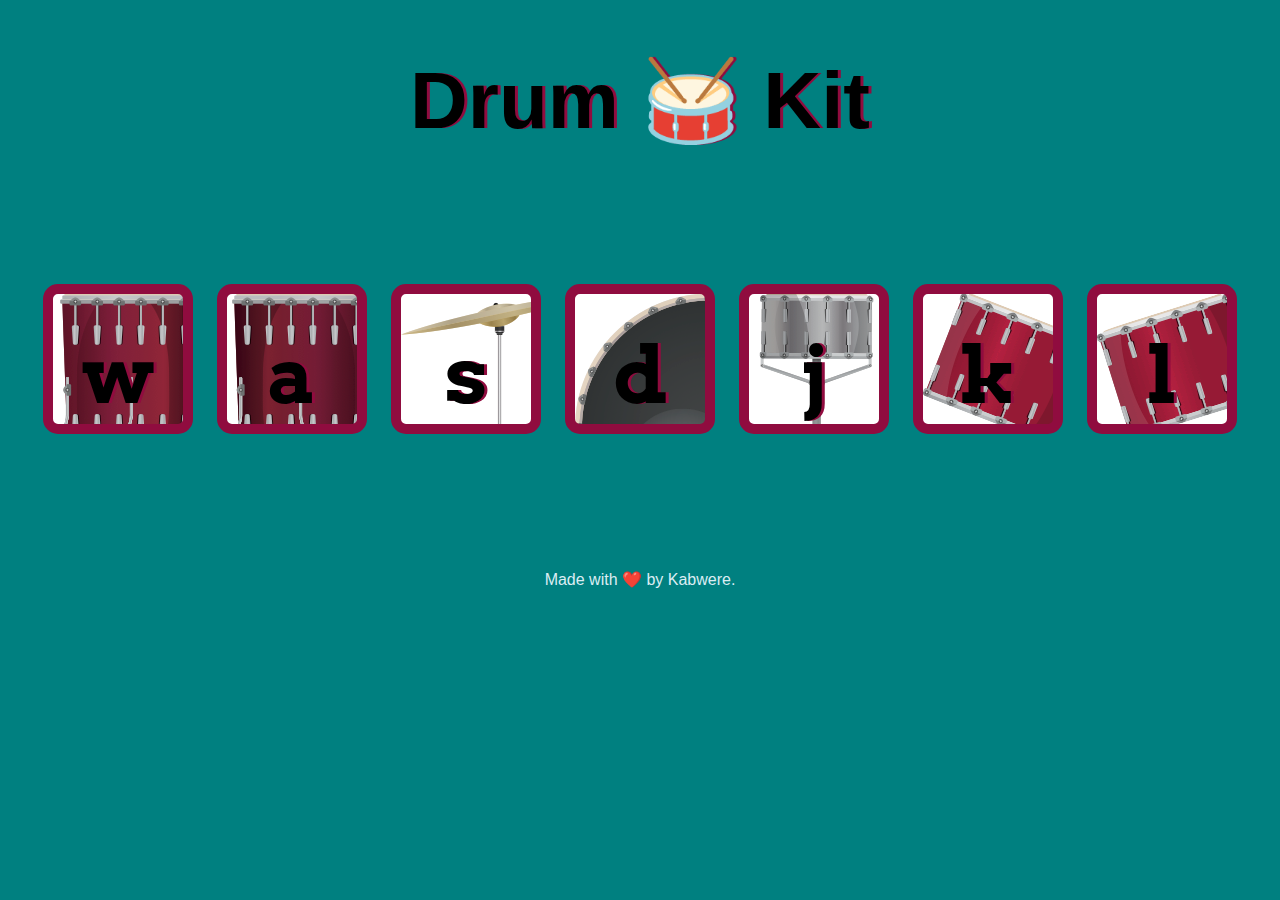
<file: DrumKit/index.html>
<!DOCTYPE html>
<html lang="en" dir="ltr">

<head>
  <meta charset="utf-8">
  <title>Drum Kit</title>
  <link rel="stylesheet" href="styles.css">
  <link href="https://fonts.googleapis.com/css?family=Arvo" rel="stylesheet">
</head>

<body>

  <h1 id="title">Drum 🥁 Kit</h1>
  <div class="set">
    <button class="w drum">w</button>
    <button class="a drum">a</button>
    <button class="s drum">s</button>
    <button class="d drum">d</button>
    <button class="j drum">j</button>
    <button class="k drum">k</button>
    <button class="l drum">l</button>
  </div>

  <script src="index.js" charset="utf-8"></script>
</body>
<footer>
  Made with ❤️ by Kabwere.
</footer>
</html>
</file>
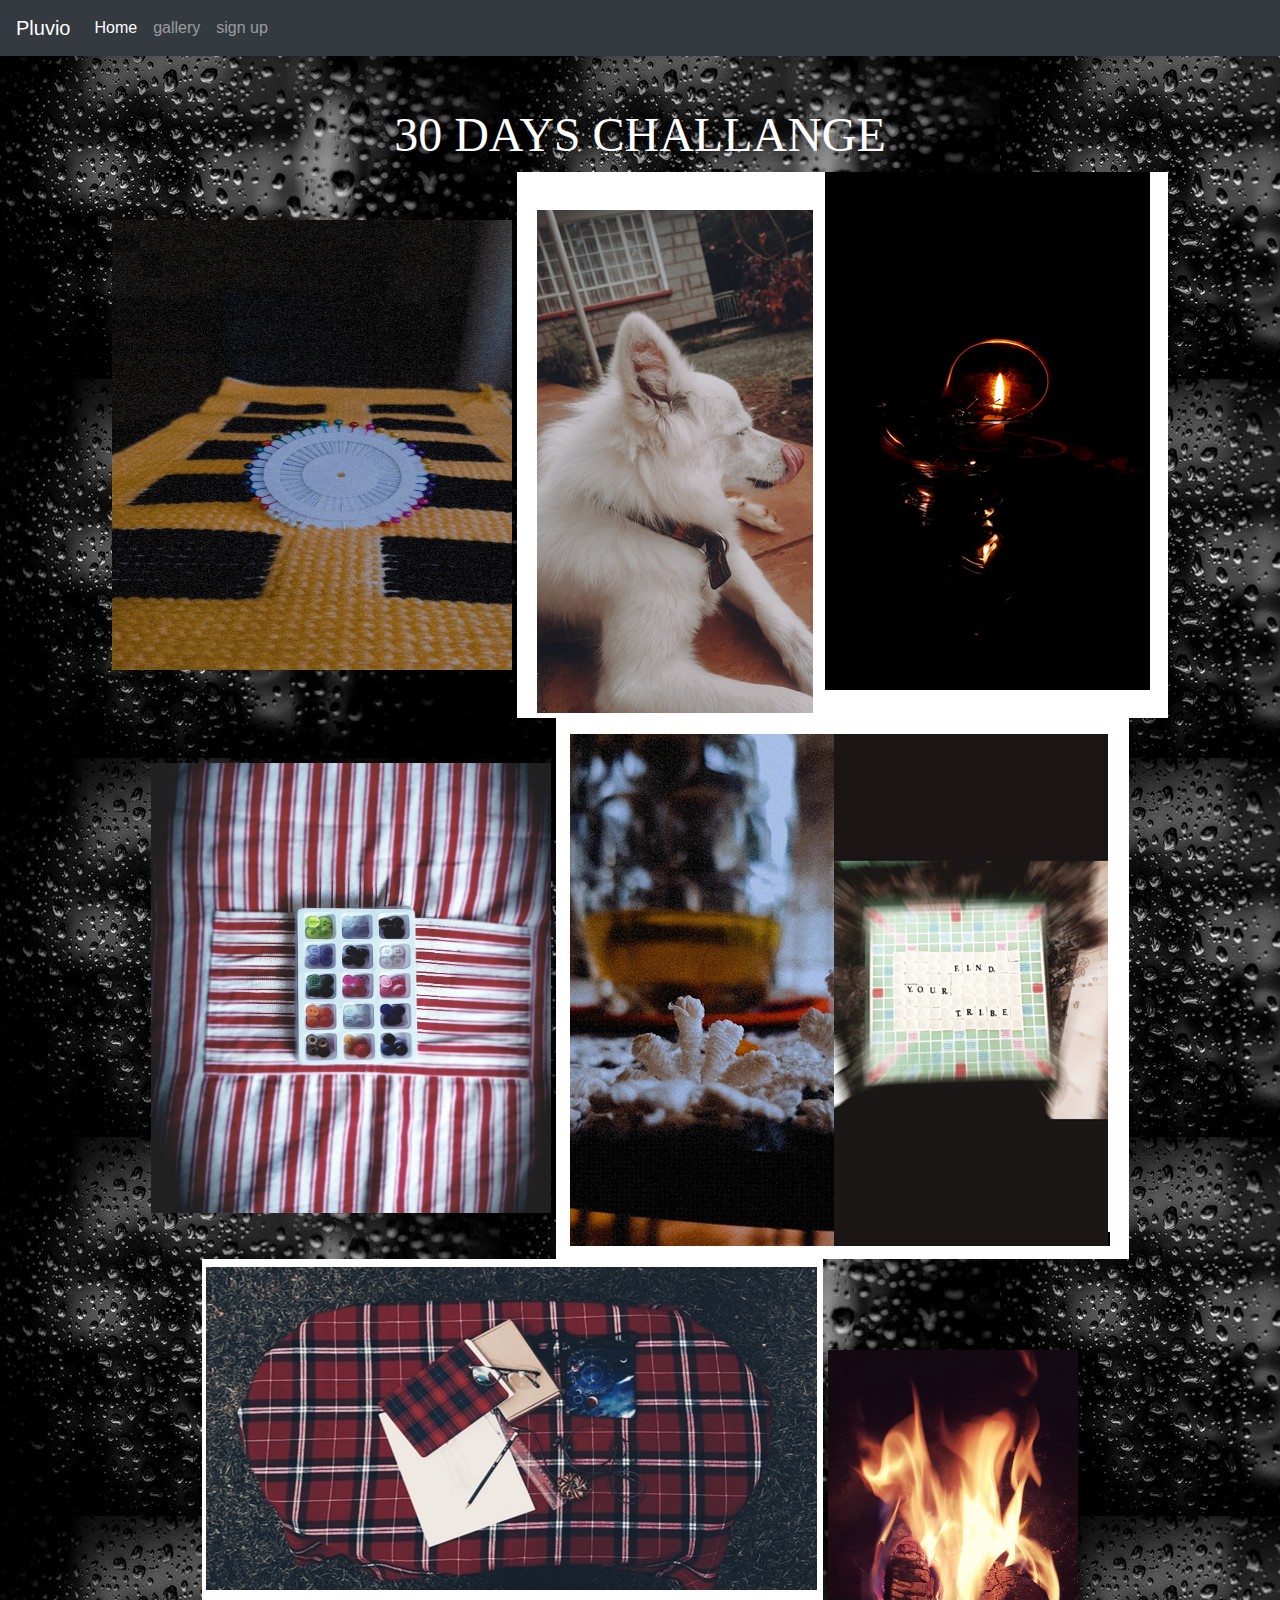
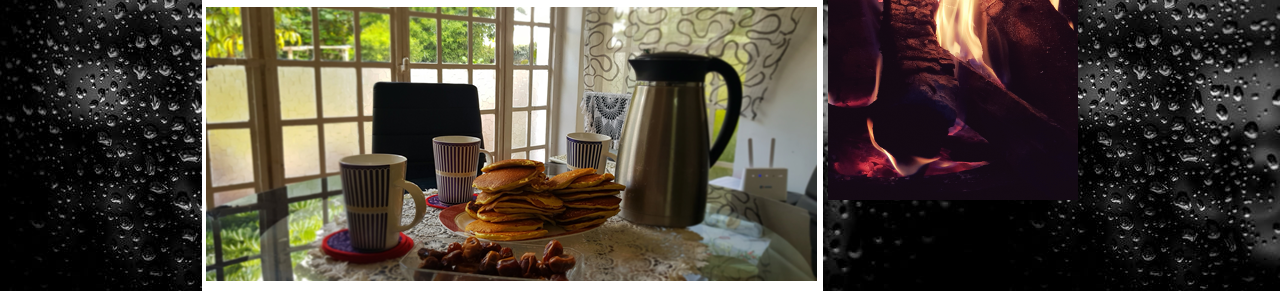
<file: personal-website/gallery.html>
<!DOCTYPE html>
<html lang="en" dir="ltr">

<head>
<meta charset="utf-8">
<title>Photography by Jeruto📸</title>
<!-- links -->
<!-- bootstrap links -->
<link rel="stylesheet" href="https://stackpath.bootstrapcdn.com/bootstrap/4.5.0/css/bootstrap.min.css">
<link rel="stylesheet" href="https://stackpath.bootstrapcdn.com/bootstrap/4.5.0/js/bootstrap.min.js">
<link rel="stylesheet" href="https://stackpath.bootstrapcdn.com/bootstrap/4.5.0/css/bootstrap.min.css" integrity="sha384-9aIt2nRpC12Uk9gS9baDl411NQApFmC26EwAOH8WgZl5MYYxFfc+NcPb1dKGj7Sk" crossorigin="anonymous">
<script src="https://stackpath.bootstrapcdn.com/bootstrap/4.5.0/js/bootstrap.min.js" integrity="sha384-OgVRvuATP1z7JjHLkuOU7Xw704+h835Lr+6QL9UvYjZE3Ipu6Tp75j7Bh/kR0JKI" crossorigin="anonymous"></script>
<!-- styles link -->
<link rel="stylesheet" href="./public/css/styles.css">

</head>

<style>

    body {
        background-image: url('./public/images/backgroundimage1.jpeg');
        background-repeat: repeat;
    }

</style>

<body>
     <!-- navigation bar -->
     <nav class="navbar navbar-expand-lg navbar-dark bg-dark">
        <a class="navbar-brand" href="index.html">Pluvio</a>
        <button class="navbar-toggler" type="button" data-toggle="collapse" data-target="#navbarNavAltMarkup" aria-controls="navbarNavAltMarkup" aria-expanded="false" aria-label="Toggle navigation">
          <span class="navbar-toggler-icon"></span>
        </button>
        <div class="collapse navbar-collapse" id="navbarNavAltMarkup">
          <div class="navbar-nav">
            <a class="nav-item nav-link active" href="index.html">Home <span class="sr-only">(current)</span></a>
            <a class="nav-item nav-link" href="gallery.html">gallery</a>
            <a class="nav-item nav-link" href="signup.html">sign up</a>
          </div>
        </div>
      </nav>

    <!-- details on the website -->

    <div id="middle-container">
        <h3>30 DAYS CHALLANGE</h3>
        <img src="./public/images/sewing.jpg" alt="sewing.jpg" class="sewing">
        <img src="./public/images/capture1.PNG" alt="capture1">
        <img src="./public/images/strips.jpg" alt="strips" class="strips">
        <img src="./public/images/Capture2.PNG" alt="Capture2">
        <img src="./public/images/Capture3.PNG" alt="Capture3">
        <img src="./public/images/6.jpg" alt="flames" class="flames">

    </div>

</body>

</html>
</file>
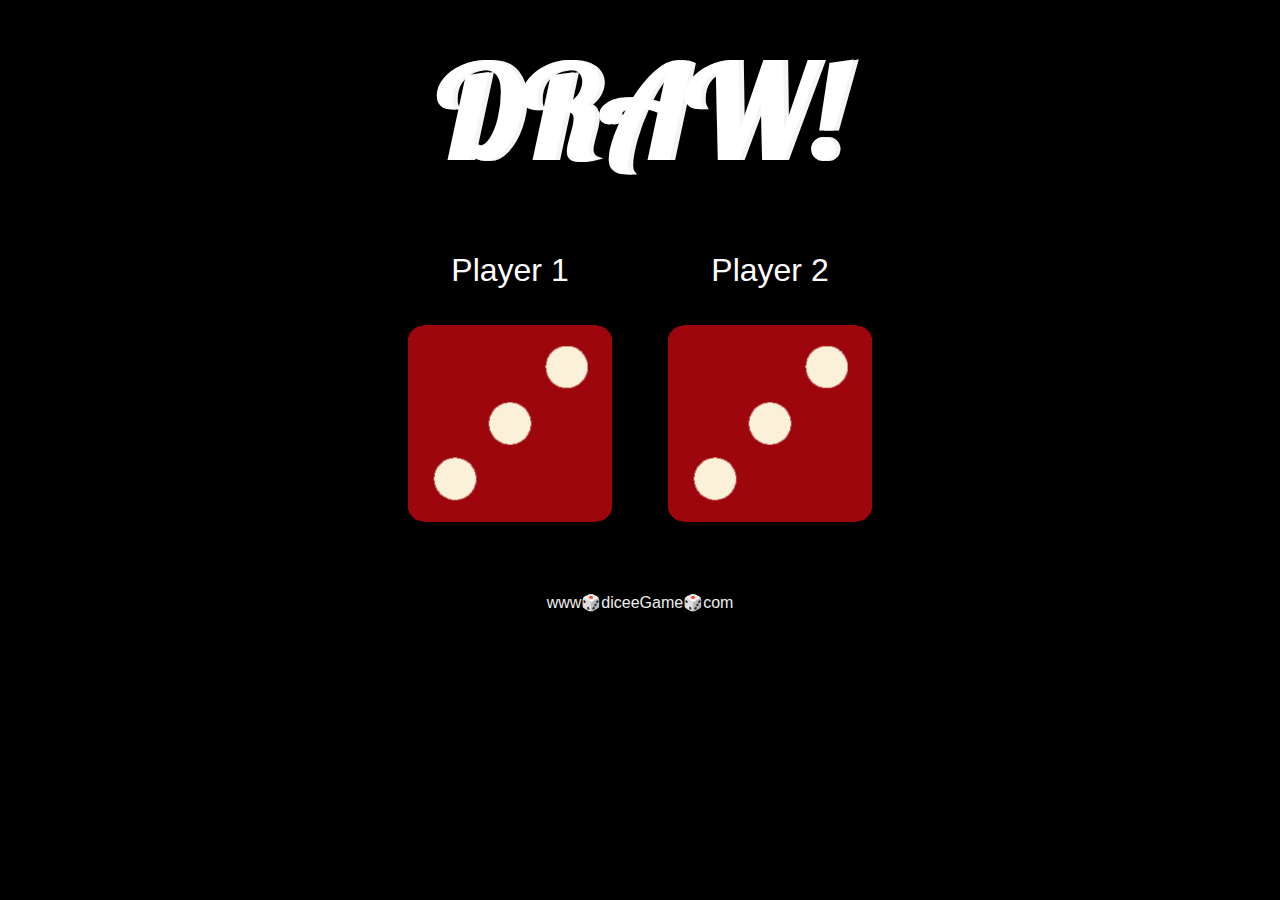
<file: TheDiceeGame/dicee.html>
<!DOCTYPE html>
<html lang="en" dir="ltr">
  <head>
    <meta charset="utf-8">
    <title>Dicee</title>
    <link rel="stylesheet" href="./css/styles.css">
    <link href="https://fonts.googleapis.com/css?family=Indie+Flower|Lobster" rel="stylesheet">
  </head>
  <body>

    <div class="container">
      <h1>Refresh Me</h1>

      <div class="dice">
        <p>Player 1</p>
        <img class="img1" src="./images/dice6.png">
      </div>

      <div class="dice">
        <p>Player 2</p>
        <img class="img2" src="./images/dice6.png">
      </div>

    </div>

    <script src="index.js" charset="utf-8"></script>
  </body>

  <footer>
    www🎲diceeGame🎲com
  </footer>
</html>
</file>
<file: DrumKit/styles.css>
body {
  text-align: center;
  background-color:teal;
}

h1 {
  font-size: 5rem;
  color: black;
  font-family: 'Franklin Gothic Medium', 'Arial Narrow', Arial, sans-serif;
  text-shadow: 3px 0 #900C3F;

}

footer {
  color: #DBEDF3;
  font-family: sans-serif;
}

.w {
  background-image: url("images/tom3.png");
}

.a {
background-image: url("images/tom4.png");
}

.s {
background-image: url("images/crash.png");
}

.d {
background-image: url("images/kick.png");
}

.j {
background-image: url("images/snare.png");
}

.k {
background-image: url("images/tom1.png");
}

.l {
background-image: url("images/tom2.png");
}

.set {
  margin: 10% auto;
}

.game-over {
  background-color: red;
  opacity: 0.8;
}

.pressed {
  box-shadow: 0 3px 4px 0 #DBEDF3;
  opacity: 0.5;
}

.red {
  color: red;
}

.drum {
  outline: none;
  border: 10px solid #900C3F;
  font-size: 5rem;
  font-family: 'Arvo', cursive;
  line-height: 2;
  font-weight: 900;
  color: black;
  text-shadow: 3px 0 #900C3F;
  border-radius: 15px;
  display: inline-block;
  width: 150px;
  height: 150px;
  text-align: center;
  margin: 10px;
  background-color: white;
}
</file>
<file: personal-website/public/css/styles.css>
.top-container {
    margin-top: 0px;
    align-content: center;
    padding-top: 100px;
    padding-bottom: 200px;
}

h1 {
    color: white;
    font-family: 'edwardian script ITC regular', cursive;
    font-size: 5.625rem;
    text-align: center;
}

h2 {
    color: white;
    text-align: center;
}
h3 {
    color: white;
    margin-top: 50px;
    text-align: center;
    font-family: 'Centaur Regular';
    font-size: 3rem;
}
h4 {
    color: white;
}
.expression {
 /* width: 40%; */
 color: white;
 text-align: center;
 margin-top: 50px;
 margin-right: 50px;
}

#middle-container {
    text-align: center;
}

.sewing {
    height: 450px;
    width: 400px;
}
.strips {
    height: 450px;
    width: 400px;
}
.flames {
    height: 450px;
    width: 250px;
}
#bottom-container {
    padding-bottom: 20px;
    /* background-color: wheat; */
    /* #283644 */
}
#contact {
    text-align: center;
}
.form-signin {
    width: 100%;
    max-width: 330px;
    padding: 15px;
    margin: auto;
  }
  .form-signin .checkbox {
    font-weight: 400;
  }
  .form-signin .form-control {
    position: relative;
    box-sizing: border-box;
    height: auto;
    padding: 10px;
    font-size: 16px;
  }
  .form-signin .form-control:focus {
    z-index: 2;
  }
  .top{
    margin-bottom: -1px;
    border-bottom-right-radius: 0;
    border-bottom-left-radius: 0;
  }
  .middle{
   margin-bottom: -1px;
   border-bottom-right-radius: 0;
   border-bottom-left-radius: 0;   
  }
  .bottom{
    margin-bottom: 10px;
    border-top-left-radius: 0;
    border-top-right-radius: 0;
  }
</file>
<file: TheDiceeGame/css/styles.css>
.container {
  width: 70%;
  margin: auto;
  text-align: center;
}

.dice {
  text-align: center;
  display: inline-block;

}

body {
  background-color: black;
}

h1 {
  margin: 30px;
  font-family: 'Lobster', cursive;
  text-shadow: 5px 0 whitesmoke;
  font-size: 8rem;
  color: white;
}

p {
  font-size: 2rem;
  color: white;
  font-family: 'Lucida Sans', 'Lucida Sans Regular', 'Lucida Grande', 'Lucida Sans Unicode', Geneva, Verdana, sans-serif;
}

img {
  width: 80%;
}

footer {
  margin-top: 5%;
  color: #EEEEEE;
  text-align: center;
  font-family: 'Lucida Sans', 'Lucida Sans Regular', 'Lucida Grande', 'Lucida Sans Unicode', Geneva, Verdana, sans-serif;

}
</file>
